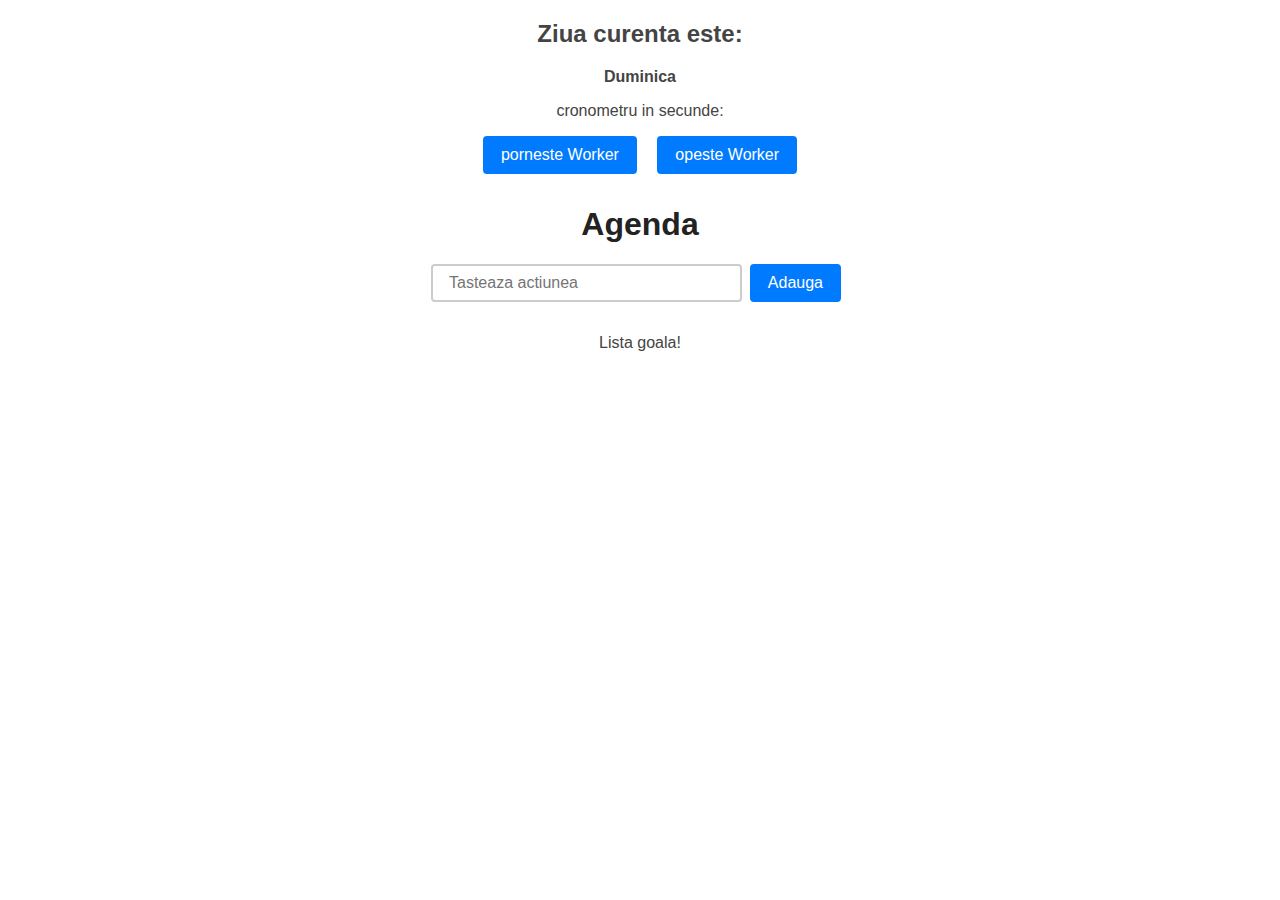
<file: BancilaMihai/index.html>
<!DOCTYPE html>
<html lang="en">

<head>
  <meta charset="utf-8">
  <meta name="viewport" content="width=device-width, initial-scale=1.0">
  <meta http-equiv="X-UA-Compatible" content="ie=edge">

  <title>aplicatie</title>

  <link rel="stylesheet" href="style.css">
</head>

<body>
<center>
   <h2>
		<b>Ziua curenta este:</b>
		</h2>
		<b><p id="id_data_curenta"></p></b>
		<b><p id="id_ora_curenta"></p></b>
		<p>cronometru in secunde: <output id="result"></output></p>
		<button onclick="startWorker()">porneste Worker</button> 
		<button onclick="stopWorker()">opeste Worker</button>
    <div id="root"></div>
</center>
  <script src="script.js"></script>
  <script src="data_curenta.js"></script>
</body>

</html>
</file>
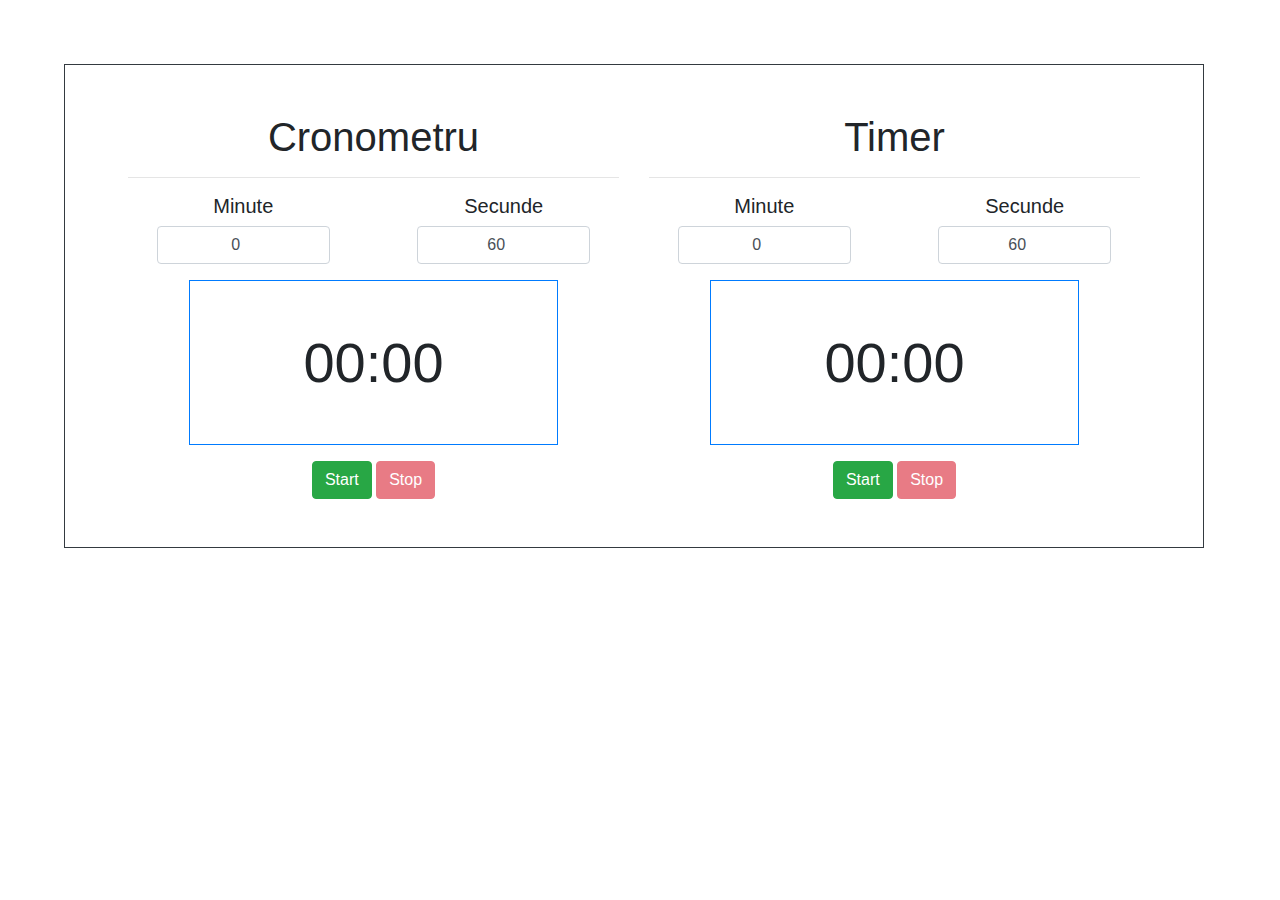
<file: Golgot Mihai/index.html>
<!DOCTYPE html>
<html lang="en">
<head>
    <meta charset="UTF-8">
    <meta name="viewport" content="width=device-width, initial-scale=1.0">
    <meta http-equiv="X-UA-Compatible" content="ie=edge">
    <script src="https://code.jquery.com/jquery-3.3.1.slim.min.js" integrity="sha384-q8i/X+965DzO0rT7abK41JStQIAqVgRVzpbzo5smXKp4YfRvH+8abtTE1Pi6jizo" crossorigin="anonymous"></script>
    <script src="https://cdnjs.cloudflare.com/ajax/libs/popper.js/1.14.7/umd/popper.min.js" integrity="sha384-UO2eT0CpHqdSJQ6hJty5KVphtPhzWj9WO1clHTMGa3JDZwrnQq4sF86dIHNDz0W1" crossorigin="anonymous"></script>
    <script src="https://stackpath.bootstrapcdn.com/bootstrap/4.3.1/js/bootstrap.min.js" integrity="sha384-JjSmVgyd0p3pXB1rRibZUAYoIIy6OrQ6VrjIEaFf/nJGzIxFDsf4x0xIM+B07jRM" crossorigin="anonymous"></script>
    <link rel="stylesheet" href="https://stackpath.bootstrapcdn.com/bootstrap/4.3.1/css/bootstrap.min.css" integrity="sha384-ggOyR0iXCbMQv3Xipma34MD+dH/1fQ784/j6cY/iJTQUOhcWr7x9JvoRxT2MZw1T" crossorigin="anonymous">
    <title>Document</title>
</head>
<body>
    <div class="container" style="margin: 5%">
        <div class="row border border-dark p-5">
            <div class="col-md-6">
                <h1 class="text-center">Cronometru</h1>
                <hr>
                <div class="text-center">
                    <div class="row">
                        <div class="col-md-6">
                            <h5 class="text-center">Minute</h5>
                            <input type="number" name="cronometru" id="input_cronometru_minute" value="0" min="0" max="60" class="w-75 mx-auto text-center form-control">
                        </div>
                        <div class="col-md-6">
                            <h5 class="text-center">Secunde</h5>
                        <input type="number" name="cronometru" id="input_cronometru_secunde" value="60" min="0" max="60" class="w-75 mx-auto text-center form-control">
                        </div>
                    </div>
                    <div class="cronometru border border-primary p-5 m-3 w-75 mx-auto display-4" id="cronometru">00:00</div>
                    <div class="buttons">
                        <button onclick="startCronometru()" id="startCronometru" class="btn btn-success">Start</button>
                        <button onclick="stopCronometru()" id="stopCronometru" class="btn btn-danger" disabled>Stop</button>
                    </div>
                </div>
            </div>
            <div class="col-md-6">
                <h1 class="text-center">Timer</h1>
                <hr>
                <div class="text-center">
                    <div class="row">
                        <div class="col-md-6">
                            <h5 class="text-center">Minute</h5>
                            <input type="number" name="timer" id="input_timer_minute" value="0" min="0" max="60" class="w-75 mx-auto text-center form-control">
                        </div>
                        <div class="col-md-6">
                            <h5 class="text-center">Secunde</h5>
                            <input type="number" name="timer" id="input_timer_secunde" value="60" min="0" max="60" class="w-75 mx-auto text-center form-control">
                        </div>
                    </div>
                    <div class="timer border border-primary p-5 m-3 w-75 mx-auto display-4" id="timer">00:00</div>
                    <div class="buttons">
                        <button onclick="startTimer()" id="startTimer" class="btn btn-success">Start</button>
                        <button onclick="stopTimer()" id="stopTimer" class="btn btn-danger" disabled>Stop</button>
                    </div>
                </div>
            </div>
        </div>
    </div>
    <script src="index.js"></script>
</body>
</html>
</file>
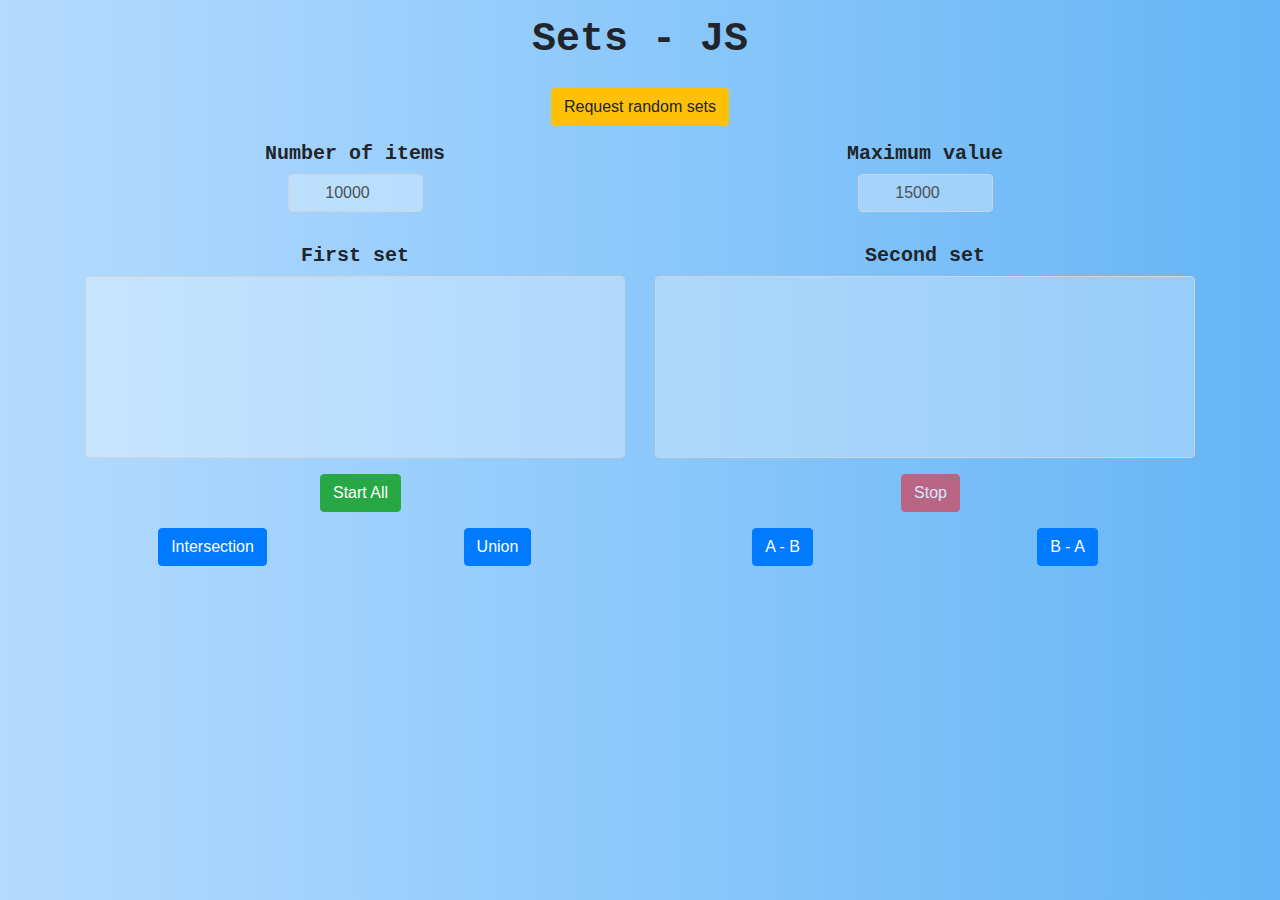
<file: Laurentiu Tibea/sets_js_mvc/index.html>
<!doctype html>
<html>
    <head>
        <title>Sets - JS MVC</title>
        <script src="https://code.jquery.com/jquery-3.3.1.slim.min.js" integrity="sha384-q8i/X+965DzO0rT7abK41JStQIAqVgRVzpbzo5smXKp4YfRvH+8abtTE1Pi6jizo" crossorigin="anonymous"></script>
        <script src="https://cdnjs.cloudflare.com/ajax/libs/popper.js/1.14.7/umd/popper.min.js" integrity="sha384-UO2eT0CpHqdSJQ6hJty5KVphtPhzWj9WO1clHTMGa3JDZwrnQq4sF86dIHNDz0W1" crossorigin="anonymous"></script>
        <script src="https://stackpath.bootstrapcdn.com/bootstrap/4.3.1/js/bootstrap.min.js" integrity="sha384-JjSmVgyd0p3pXB1rRibZUAYoIIy6OrQ6VrjIEaFf/nJGzIxFDsf4x0xIM+B07jRM" crossorigin="anonymous"></script>
        <link rel="stylesheet" href="https://stackpath.bootstrapcdn.com/bootstrap/4.3.1/css/bootstrap.min.css" integrity="sha384-ggOyR0iXCbMQv3Xipma34MD+dH/1fQ784/j6cY/iJTQUOhcWr7x9JvoRxT2MZw1T" crossorigin="anonymous">
        <link rel="stylesheet" href="style.css">
    </head>
    <body>
        <div class="container">
            <div class="w-50 mx-auto pt-3">
                <h1 class="text-center">Sets - JS</h1>
            </div>
            <div class="row pt-3">
                <div class="col-md-12 w-25 text-center mb-3">
                    <button id="request" class="btn btn-warning">Request random sets</button>
                </div>
                <div class="col-md-6 w-25 text-center mb-3 pb-3">
                    <h5>Number of items</h5>
                    <input type="number" name="length" id="length" min="0" value="10000" class="form-control w-25 mx-auto text-center input_values">
                </div>
                <div class="col-md-6 w-25 text-center mb-3 pb-3">
                    <h5>Maximum value</h5>
                    <input type="number" name="max_val" id="max_val" min="0" value="15000" class="form-control w-25 mx-auto text-center input_values">
                </div>
                <div class="col-md-6 text-center">
                    <h5>First set</h5>
                    <textarea name="set1" id="set1" cols="35" rows="7" class="sets form-control"></textarea>
                </div>
                <div class="col-md-6 text-center">
                    <h5>Second set</h5>
                    <textarea name="set2" id="set2" cols="35" rows="7" class="sets form-control"></textarea>
                </div>
            </div>
            <div class="row mt-3">
                <button class="btn btn-success mx-auto" id="start">Start All</button>
                <button class="btn btn-danger mx-auto" id="stop">Stop</button>
            </div>
            <div class="row mt-3 text-center">
                <div class="col-md-3">
                    <button class="btn btn-primary" id="start_intersection">Intersection</button>
                </div>
                <div class="col-md-3">
                    <button class="btn btn-primary" id="start_union">Union</button>
                </div>
                <div class="col-md-3">
                    <button class="btn btn-primary" id="start_ab">A - B</button>
                </div>
                <div class="col-md-3">
                    <button class="btn btn-primary" id="start_ba">B - A</button>
                </div>
            </div>
            <div class="row mt-3 text-center" id="result_container">
                <div class="col-md-3 result">
                    <h5>Intersection</h5>
                    <textarea name="intersection" id="intersection" cols="25" rows="9" class="text_area mx-auto form-control"></textarea>
                    <canvas width = "200" height = "200" class="canvas mx-auto"></canvas>
                </div>
                <div class="col-md-3 result">
                    <h5>Union</h5>
                    <textarea name="union" id="union" cols="25" rows="9" class="text_area mx-auto form-control"></textarea>
                    <canvas width = "200" height = "200" class="canvas mx-auto"></canvas>
                </div>
                <div class="col-md-3 result">
                    <h5>A - B</h5>
                    <textarea name="ab" id="ab" cols="25" rows="9" class="text_area mx-auto form-control"></textarea>
                    <canvas width = "200" height = "200" class="canvas mx-auto"></canvas>
                </div>
                <div class="col-md-3 result">
                    <h5>B - A</h5>
                    <textarea name="ba" id="ba" cols="25" rows="9" class="text_area mx-auto form-control"></textarea>
                    <canvas width = "200" height = "200" class="canvas mx-auto"></canvas>
                </div>
            </div>
        </div>
        <script src="events.js"></script>
        <script src="model.js"></script>
        <script src="view.js"></script>
        <script src="controller.js"></script>
    </body>
</html>
</file>
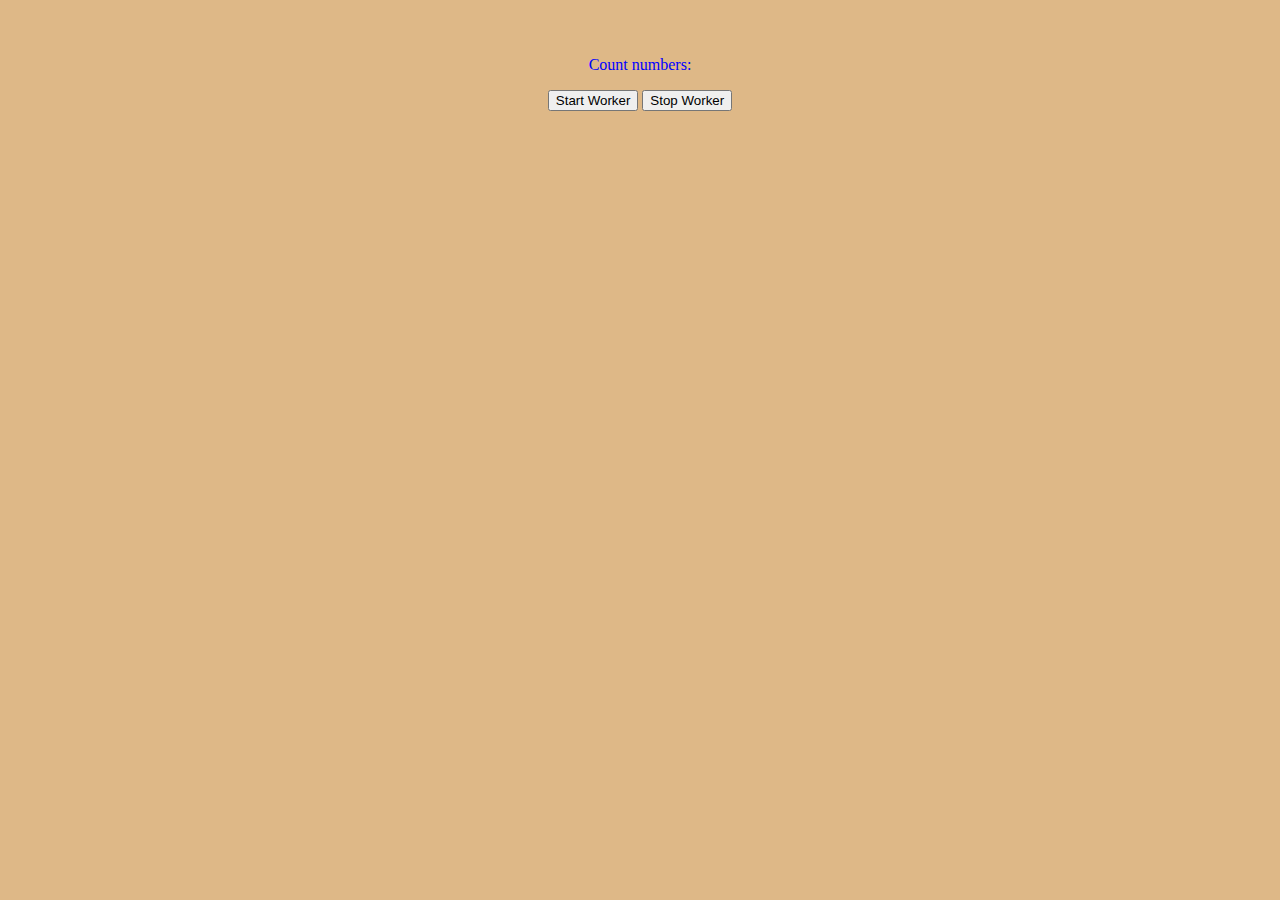
<file: Podaru Ioan Alexandru/webWorker.html>
<!DOCTYPE html>
<html>
  <head>
    <style>
      .bg {
        background-color: burlywood;
        color: blue;
        margin: 20px;
        padding: 20px; 
      }
      </style>
  </head>
<body class="bg">
<div style="text-align:center">
<p>Count numbers: <output id="result"></output></p>
<button onclick="startWorker()">Start Worker</button> 
<button onclick="stopWorker()">Stop Worker</button>
</div>
<script>
var w;
function startWorker() {
  if(typeof(Worker) !== "undefined") {
    if(typeof(w) == "undefined") {
      w = new Worker("count_workers.js");
    }
    w.onmessage = function(event) {
      document.getElementById("result").innerHTML = event.data;
    };
  } else {
    document.getElementById("result").innerHTML = "";
  }
}

function stopWorker() { 
  w.terminate();
  w = undefined;
}
</script>

</body>
</html>
</file>
<file: BancilaMihai/style.css>
*,
*::before,
*::after {
  box-sizing: border-box
}

html {
  font-family: sans-serif;
  font-size: 1rem;
  color: #444;
}

#root {
  max-width: 450px;
  margin: 2rem auto;
  padding: 0 1rem;
}

form {
  display: flex;
  margin-bottom: 2rem;
}

[type="text"],
button {
  display: inline-block;
  -webkit-appearance: none;
  padding: .5rem 1rem;
  font-size: 1rem;
  border: 2px solid #ccc;
  border-radius: 4px;
}

button {
  cursor: pointer;
  background: #007bff;
  color: white;
  border: 2px solid #007bff;
  margin: 0 .5rem;
}

[type="text"] {
  width: 100%;
}

[type="text"]:active,
[type="text"]:focus {
  outline: 0;
  border: 2px solid #007bff;
}

[type="checkbox"] {
  margin-right: 1rem;
  font-size: 2rem;
}

h1 {
  color: #222;
}

ul {
  padding: 0;
}

li {
  display: flex;
  align-items: center;
  padding: 1rem;
  margin-bottom: 1rem;
  background: #f4f4f4;
  border-radius: 4px;
}

li span {
  display: inline-block;
  padding: .5rem;
  width: 250px;
  border-radius: 4px;
  border: 2px solid transparent;
}

li span:hover {
  background: rgba(179, 215, 255, 0.52);
}

li span:focus {
  outline: 0;
  border: 2px solid #007bff;
  background: rgba(179, 207, 255, 0.52)
}
</file>
<file: Laurentiu Tibea/sets_js_mvc/style.css>
::-webkit-scrollbar {
    display: none;
}

body{
    background: linear-gradient(to right, #7ec1ff93, rgb(100, 181, 246)) rgb(255, 255, 255) !important;
    
}

.text_area{
    height: 200px;
    background-color: rgba(255,255,255,0.3);
    resize: none;
}

.sets{
    height: 200px;
    background-color: rgba(255,255,255,0.3);
    resize: none;
}

.input_values{
    background-color: rgba(255,255,255,0.3);
}

.result{
    max-height: 250px;
    overflow: hidden;
}

#result_container{
    display: none;
}

h1,h5{
    font-weight: bold;
    font-family: 'Courier New', Courier, monospace;
}
</file>
